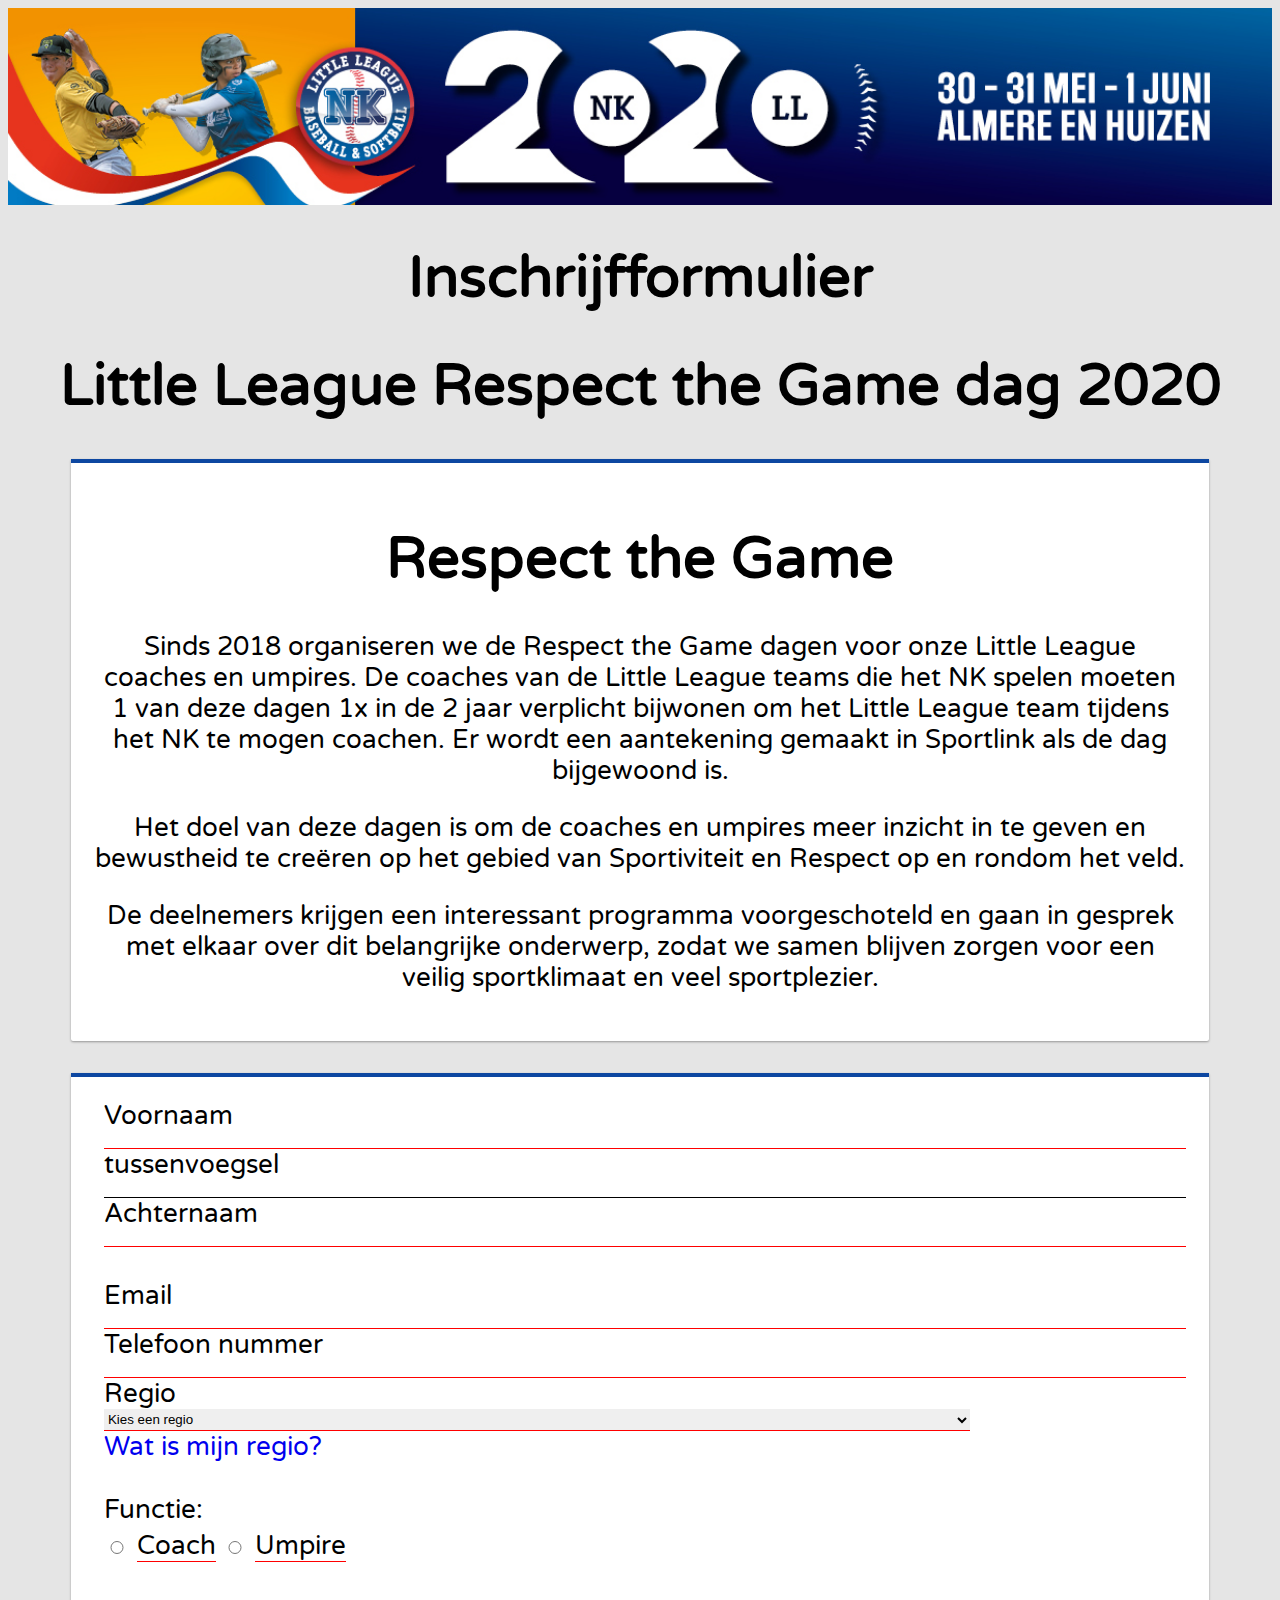
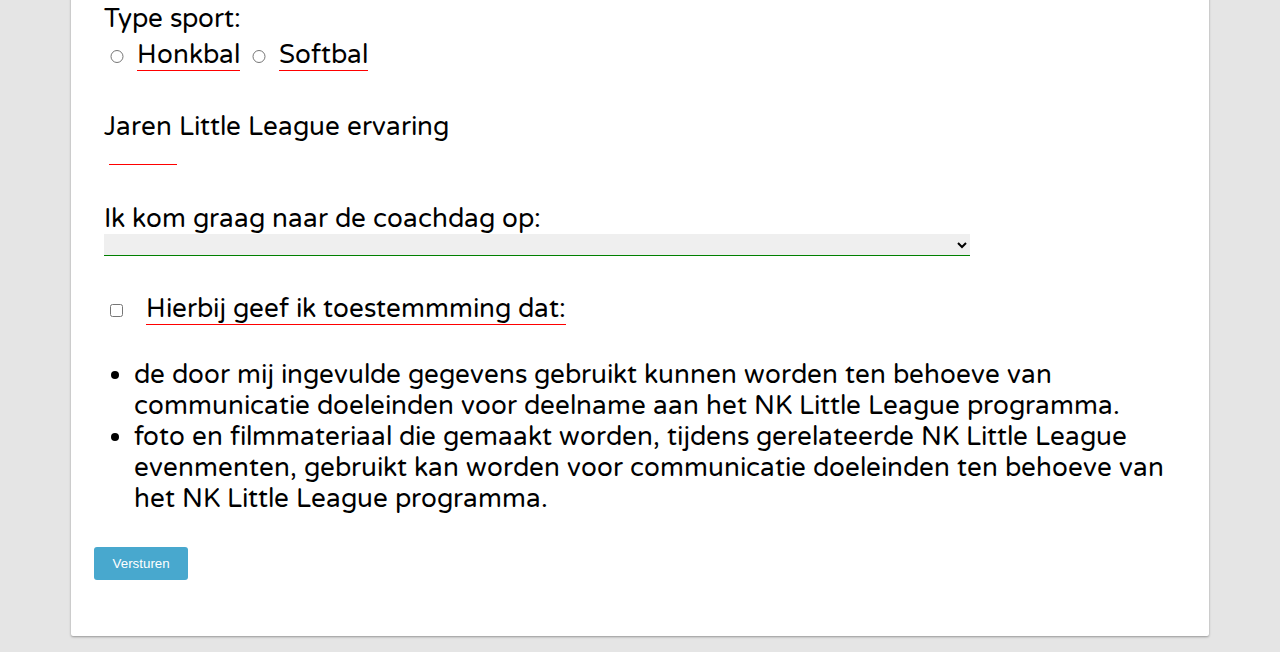
<file: index.html>
<!DOCTYPE html>
<html lang="nl">

<head>
    <meta charset="UTF-8">
    <meta name="viewport" content="width=device-width, initial-scale=1.0">
    <link rel="stylesheet" href="https://npmcdn.com/wire.css/dist/wire.min.css" type="text/css">
    <link rel="stylesheet" href="_css/style.css" type="text/css">
    <title>Aanmeldformulier voor de Little League Respect the Game dag</title>
    <link rel="apple-touch-icon" sizes="180x180" href="/apple-touch-icon.png">
    <link rel="icon" type="image/png" sizes="32x32" href="/favicon-32x32.png">
    <link rel="icon" type="image/png" sizes="16x16" href="/favicon-16x16.png">
    <link rel="manifest" href="/site.webmanifest">
    <meta name="msapplication-TileColor" content="#da532c">
    <meta name="theme-color" content="#ffffff">
</head>

<body>
    <header>
        <img class="banner" src="./_images/Webbanner.png" alt="NK Little League 2020 logo">
        <div class="ta-center">
            <h1>Inschrijfformulier</h1>
            <h1>Little League Respect the Game dag 2020</h1>


        </div>
    </header>
    <main>
        <section id="intro" class="ta-center">
            <h1>Respect the Game </h1>
            <p>Sinds 2018 organiseren we de Respect the Game dagen voor onze Little League coaches en umpires. De
                coaches van de Little League teams die het NK spelen moeten 1 van deze dagen 1x in de 2 jaar
                verplicht bijwonen om het Little League team tijdens het NK te mogen coachen. Er wordt een
                aantekening gemaakt in Sportlink als de dag bijgewoond is.</p>
            <p>Het doel van deze dagen is om de coaches en umpires meer inzicht in te geven en bewustheid te
                creëren op het gebied van Sportiviteit en Respect op en rondom het veld. </p>
            <p>De deelnemers krijgen een interessant programma voorgeschoteld en gaan in gesprek met elkaar over
                dit belangrijke onderwerp, zodat we samen blijven zorgen voor een veilig sportklimaat en veel
                sportplezier.</p>
        </section>

        <form id="aanmelden coachdag" name="aanmelden coachdag" method="POST" action="/succes.html" data-netlify="true"
            data-netlify-recaptcha="true">
            <!-- naw -->
            <div class="row ca-space-between">
                <div class="field" data-col="4">
                    <label for="voornaam">Voornaam</label>
                    <input type="text" name="voornaam" required>
                </div>
                <div class="field" data-col="2">
                    <label for="tussenvoegsel">tussenvoegsel</label>
                    <input type="text" name="tussenvoegsel">
                </div>
                <div class="field" data-col="4">
                    <label for="achternaam">Achternaam</label>
                    <input type="text" name="achternaam" required>
                </div>
            </div>
            <!-- email tel en regio -->
            <div class="row ca-space-between">
                <div class="field" data-col="3">
                    <label for="email">Email</label>
                    <input type="email" name="email" required>
                </div>
                <div class="field" data-col="3">
                    <label for="telefoon nummer">Telefoon nummer</label>
                    <input type="text" name="telefoon nummer" required>
                </div>
                <div class="field" data-col="3">
                    <label for="regio">Regio</label>
                    <select id="regio" name="regio" required>
                        <option value="">Kies een regio</option>
                        <option value="Amsterdam">Amsterdam</option>
                        <option value="Brabant / Zeeland">Brabant / Zeeland</option>
                        <option value="Den Haag">Den Haag</option>
                        <option value="Haarlem">Haarlem</option>
                        <option value="Midden">Midden</option>
                        <option value="Noord">Noord</option>
                        <option value="Noord Holland">Noord Holland</option>
                        <option value="Oost">Oost</option>
                        <option value="Rotterdam">Rotterdam</option>
                        <option value="Zuid">Zuid</option>
                    </select>
                    <a href="https://www.arcgis.com/home/webmap/viewer.html?webmap=a8a694eaf7f8452194efaf0281cbf228&extent=0.2275,50.606,11.917,53.9901"
                        target="_blank">Wat is mijn regio?</a>
                </div>
            </div>
            <!--LL sport info -->
            <div class="row ca-space-between">
                <div class="field" data-col="3">
                    Functie:
                    <div class="row" data-grid="va-center">
                        <input type="radio" name="functie" value="coach" required>
                        <label for="coach">Coach</label>
                        <input type="radio" name="functie" value="umpire" required>
                        <label for="umpire">Umpire</label>
                    </div>
                </div>
                <div class="field" data-col="3">
                    Type sport:
                    <div class="row" data-grid="va-center">
                        <input type="radio" name="sport" value="honkbal" required>
                        <label for="honkbal">Honkbal</label>
                        <input type="radio" name="sport" value="softbal" required>
                        <label for="softbal">Softbal</label>
                    </div>
                </div>
                <div class="field" data-col="3">
                    <label for="ervaring">Jaren Little League ervaring</label>
                    <input id="ervaring" type="number" name="ervaring" required>
                </div>
            </div>
            <!-- datumkeuze -->
            <div class="row">
                <div class="field">
                    <label for="datumkeuze">Ik kom graag naar de coachdag op:</label>
                    <select name="datum" id="datumkeuze" required>
                        <option value="00"></option>
                        <option value="zaterdag 8 februari 2020">zaterdag 8 februari</option>
                        <option value="zaterdag 15 februari">zaterdag 15 februari</option>
                    </select>
                </div>

            </div>

            <!-- avg toestemming -->
            <div class="row" data-grid="va-center ">
                <input type="checkbox" name="avg" id="avg" value="ja">
                <label for="avg">Hierbij geef ik toestemmming dat:</label>
                <ul>
                    <li>
                        de door mij ingevulde gegevens gebruikt kunnen worden ten behoeve van communicatie
                        doeleinden voor deelname aan het NK Little League programma.
                    </li>
                    <li>
                        foto en filmmateriaal die gemaakt worden, tijdens gerelateerde NK Little League evenmenten,
                        gebruikt kan worden voor communicatie doeleinden ten behoeve van het NK Little League
                        programma.
                    </li>
                </ul>
            </div>
            <!-- captcha en submit -->
            <div class="row submitrow">
                <div data-netlify-recaptcha="true"></div>
                <input type="submit" value="Versturen">
            </div>
        </form>
    </main>
</body>

</html>
</file>
<file: _css/style.css>
/*
font-family: 'Varela Round', sans-serif;

 #0D47A1    -   blauw bovenkant border
 red        -   rood onderkant border (waarschuwing)
 green      -   groen onderkant border (succes)
*/
@import url('https://fonts.googleapis.com/css?family=Varela+Round&display=swap');

/* globaal */
body {
   background-color:#E5E5E5;
   font-family: 'Varela Round', sans-serif;
   font-size: 1.6rem;
}

main {
    margin: 0 auto;
    width: 90%;

}

a {
    text-decoration: none;
}

h1 {
    font-size: 3.6rem;
}

h2 {
    font-size: 2.6rem;
    text-decoration: underline #0D47A1;
}

h3 {
    font-size: 2.4;
}

.banner {
    display: block;
    width: 100%;
}
section, form, footer {
    margin-top: 2rem;
    margin-bottom: 1rem;
    padding: 2%;
    border-top: #0D47A1;
    border-bottom-right-radius: 2px;
    border-bottom-left-radius: 2px;
    box-shadow: 0 1px 3px rgba(0, 0, 0, .12), 0 1px 2px rgba(0, 0, 0, .24);
    background-color: #FFFFFF;
    border-top: 4px solid #0D47A1;
}

.ta-center {
    text-align: center;
}



/* formulier */
select:required,
input:required,
input[type="radio"]+label,
input[type="checkbox"]+label {
    border: none;
    border-bottom: 0.2px inset red;
}

input:valid, select:valid {
    border: none;
    border-bottom: 0.2px solid green;
}

input[type="text"]:optional{
    border: none;
    border-bottom: 0.2px solid black;
}

input[type=radio]:valid:not(:checked)+label {
    border: initial;
}

input[type="submit"] {
    background-color: #48a8ce;
    border: 0;
    border-radius: 3px;
    color:
    #fff;
    display: inline-block;
    line-height: inherit;
    padding: .7em 1.4em;
    text-align: center;
    -webkit-transition: background-color .2s ease-out;
    -moz-transition: background-color .2s ease-out;
    -o-transition: background-color .2s ease-out;
    transition: background-color .2s ease-out;
    vertical-align: bottom;
}

input[type="radio"]{
    margin: 1rem 0.3rem;
    width: 1rem;
}

input[type="radio"]:checked+label,
input[type="checkbox"]:checked+label{
    border-bottom: inset 0.2px green;
}
#ervaring {
    width: 4rem;
    margin: 0.3rem;
}
#avg{
    margin: 1rem;
}

select {
    padding:  2px 0;
    border: initial;
    border-bottom: solid 0.2px #0D47A1;
    width: 80%;
}

.field {
    display: flex;
    flex-direction: column;
    margin-left: 10px;
}

.row {
    margin-bottom: 3%;
}
.submitrow{
    justify-content: flex-end;
}
.logoNK {
    height: 150px;
}

.rotate {
    animation: rotation 3.5s infinite linear
}

#logNK {
    padding: 2%;
    display: block;
    margin: 0 auto;
    width: 90%;
}
#bedankt {
    display: none;
    margin-top:0;
}

@keyframes rotation {
    from {
        transform: rotate(0deg);
    }

    to {
        transform: rotate(359deg);
    }
}
/* responsive */
@media (max-width: 768px) {
    main{
        width: 97%;
    }
    body {
        font-size: 1rem;
        line-height: 1.45;
    }

    h1 {
        font-size: 2.6rem;
    }

    h2{
        font-size: 1.6rem;
    }

    h3 {
        font-size: 1.4rem;
    }

    select {
        width: 100%;
    }

    .submitrow{
        justify-content: space-evenly;
    }

}
</file>
